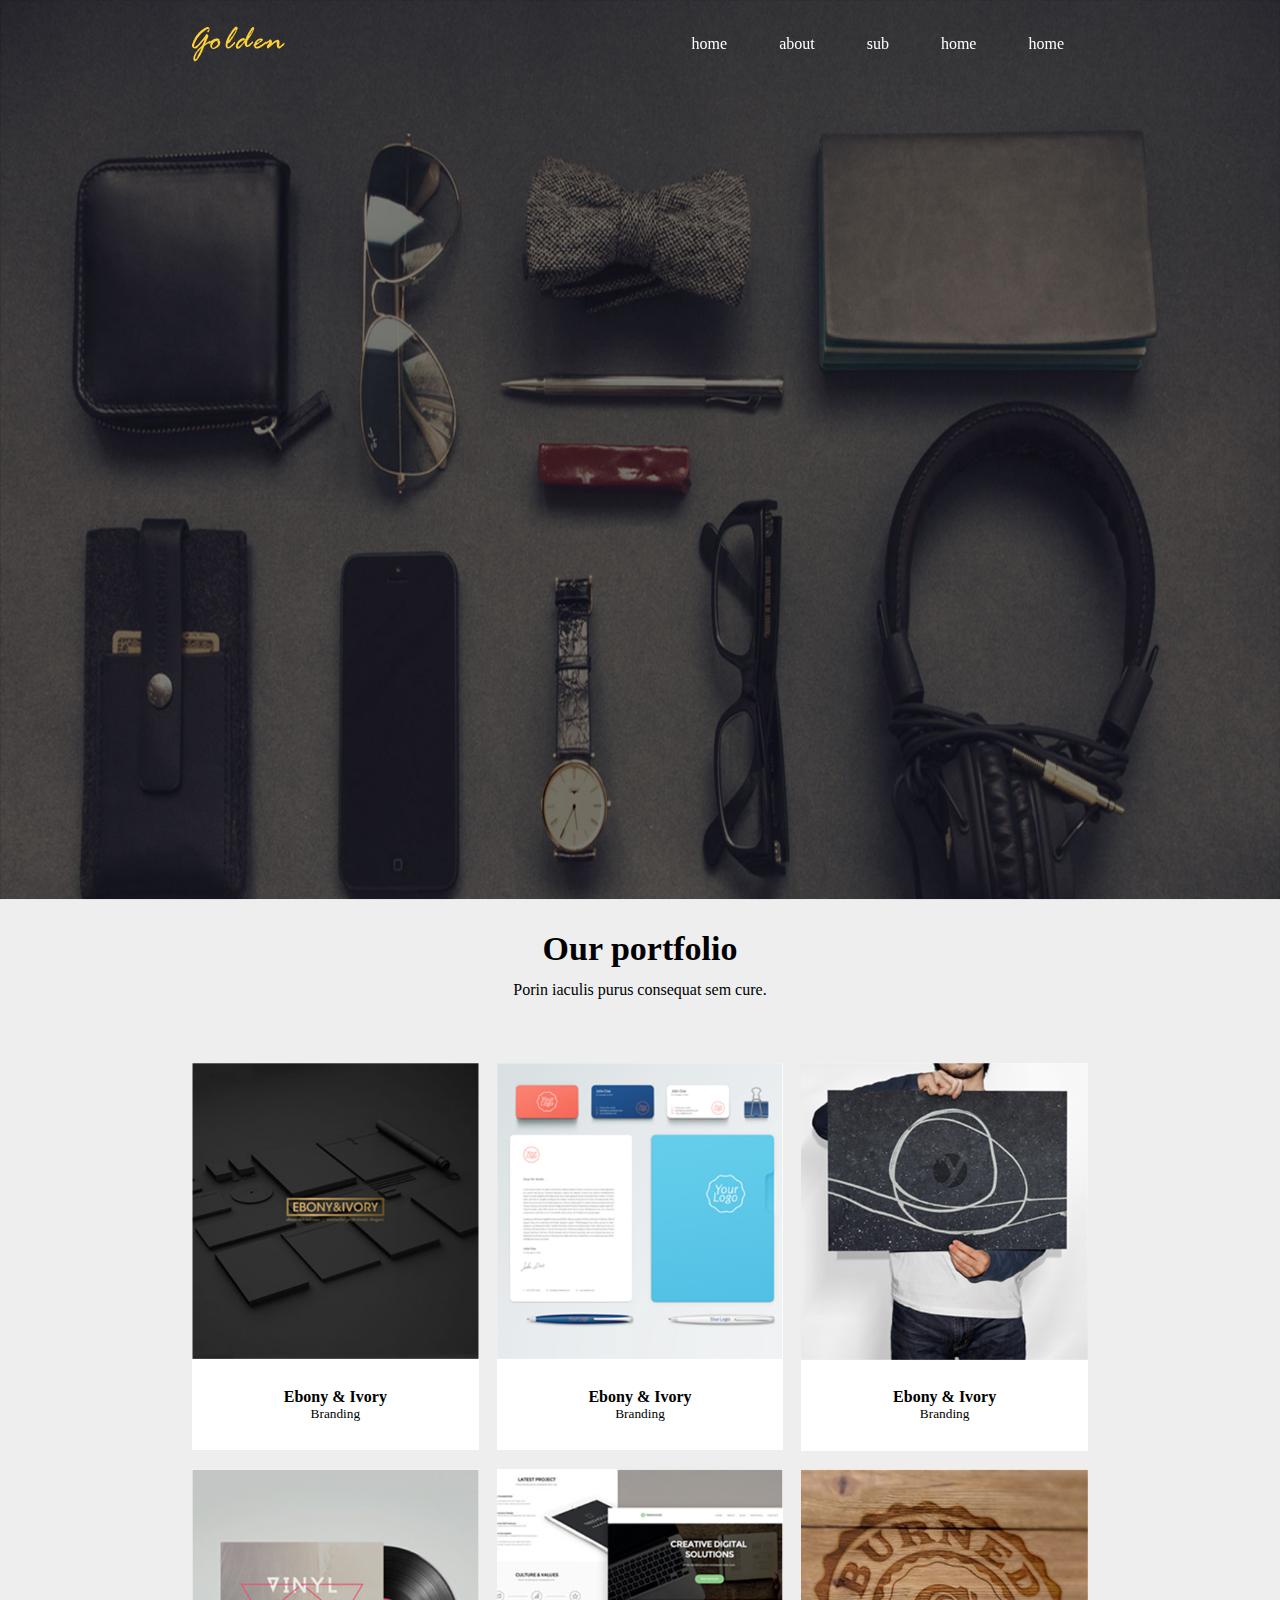
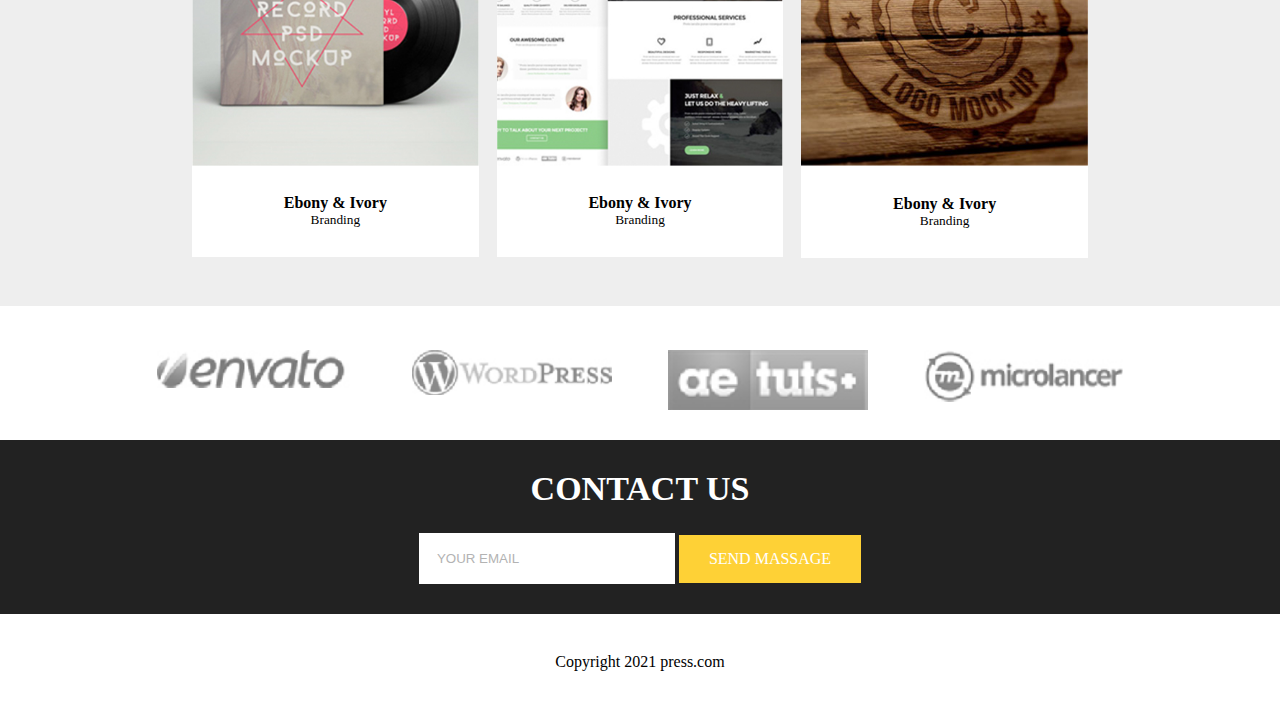
<file: css/index.html>
<!DOCTYPE html>
<html lang="en">
<head>
    <meta charset="UTF-8">
    <meta http-equiv="X-UA-Compatible" content="IE=edge">
    <meta name="viewport" content="width=device-width, initial-scale=1.0">
    <title>Document</title>
    <link href="index.css" rel="stylesheet">
    <link rel="shortcut icon" href="favicon.ico">
    <meta property="og:title" content="오픈그래프 테스트">
    <meta property="og:url" content="https://munjjii.github.io/html-test/">
    <meta property="og:type" content="website">
    <meta property="og:image" content="../img/img_item04.jpg">
    <meta property="og:site_name" content="golden">
    <meta property="og:description" content="웹사이트 오픈그래프 테스트 중입니다.">
</head>
<body>

    <header>
        <div>
            <h1><a href="#">LOGO</a></h1>
            <nav>
                <a href="index.html">home</a>
                <a href="#">about</a>
                <a href="sub.html">sub</a>
                <a href="#">home</a>
                <a href="#">home</a>
            </nav>
        </div>
    </header>
    
    <main>
        <div class="visual">
            <div>
                <h2>
                    <small>Welcome To Our Studio!</small>
                    It's nice to meet you
                </h2>
                <a href="#">Start</a>
            </div>
            
            <img src="../img/img_visual.jpg" alt="">
        </div>

        <article class="work">
            <h2>Our portfolio</h2>
            <p>Porin iaculis purus consequat sem cure.</p>
            <ul>
                <li>
                    <p><img src="../img/img_item01.jpg" alt=""></p>
                    <p>
                        Ebony & Ivory
                        <small>Branding</small>
                    </p>
                </li>
                <li>
                    <p><img src="../img/img_item02.jpg" alt=""></p>
                    <p>
                        Ebony & Ivory
                        <small>Branding</small>
                    </p>
                </li>
                <li>
                    <p><img src="../img/img_item03.jpg" alt=""></p>
                    <p>
                        Ebony & Ivory
                        <small>Branding</small>
                    </p>
                </li>
                <li>
                    <p><img src="../img/img_item04.jpg" alt=""></p>
                    <p>
                        Ebony & Ivory
                        <small>Branding</small>
                    </p>
                </li>
                <li>
                    <p><img src="../img/img_item05.jpg" alt=""></p>
                    <p>
                        Ebony & Ivory
                        <small>Branding</small>
                    </p>
                </li>
                <li>
                    <p><img src="../img/img_item06.jpg" alt=""></p>
                    <p>
                        Ebony & Ivory
                        <small>Branding</small>
                    </p>
                </li>
            </ul>
        </article>
        <div class="banner">
            <a href="#">envato</a>
            <a href="#">wodpress</a>
            <a href="#">tuts</a>
            <a href="#">microlancer</a>
        </div>

        <article class="contact">
            <h2>CONTACT US</h2>
            <div>
                <input type="email" name="email" placeholder="YOUR EMAIL">
                <a href="#">SEND MASSAGE</a>
            </div>
        </article>
    </main>
    
    <footer>Copyright 2021 press.com</footer>

</body>
</html>
</file>
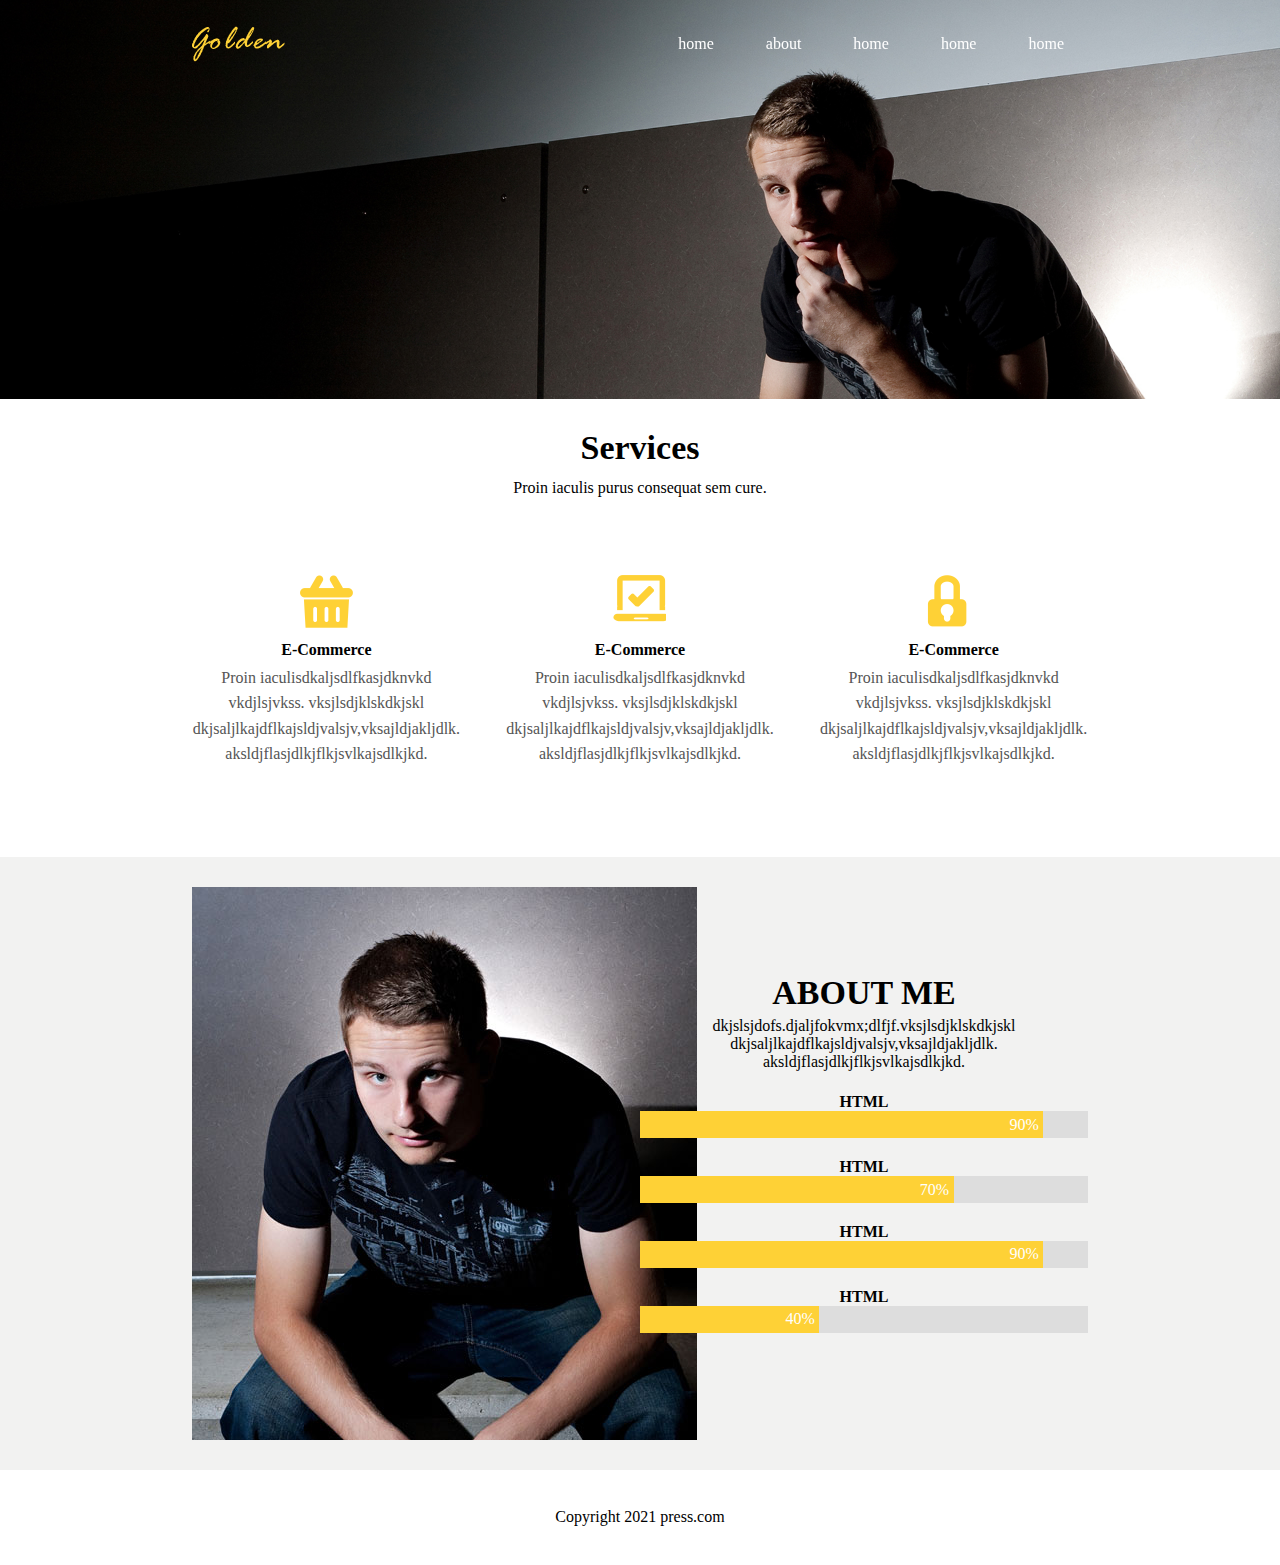
<file: css/sub.html>
<!DOCTYPE html>
<html lang="en">
<head>
    <meta charset="UTF-8">
    <meta http-equiv="X-UA-Compatible" content="IE=edge">
    <meta name="viewport" content="width=device-width, initial-scale=1.0">
    <title>Document</title>
    <link href="sub.css" rel="stylesheet">
</head>
<body>

    <header>
        <div>
            <h1><a href="#">LOGO</a></h1>
            <nav>
                <a href="#">home</a>
                <a href="#">about</a>
                <a href="#">home</a>
                <a href="#">home</a>
                <a href="#">home</a>
            </nav>
        </div>
    </header>
    
    <main>
        <div class="visual">
            <img src="../sub-img/img_sub-visual.jpg" alt="">
        </div>

        <article class="service">
            <h2>Services</h2>
            <p>Proin iaculis purus consequat sem cure.</p>
            <ul>
                <li>
                    <b>E-Commerce</b>
                    <p>Proin iaculisdkaljsdlfkasjdknvkd vkdjlsjvkss. vksjlsdjklskdkjskl
                        dkjsaljlkajdflkajsldjvalsjv,vksajldjakljdlk.
                        aksldjflasjdlkjflkjsvlkajsdlkjkd.
                    </p>
                </li>
                <li>
                    <b>E-Commerce</b>
                    <p>Proin iaculisdkaljsdlfkasjdknvkd vkdjlsjvkss. vksjlsdjklskdkjskl
                        dkjsaljlkajdflkajsldjvalsjv,vksajldjakljdlk.
                        aksldjflasjdlkjflkjsvlkajsdlkjkd.
                    </p>
                </li>
                <li>
                    <b>E-Commerce</b>
                    <p>Proin iaculisdkaljsdlfkasjdknvkd vkdjlsjvkss. vksjlsdjklskdkjskl
                        dkjsaljlkajdflkajsldjvalsjv,vksajldjakljdlk.
                        aksldjflasjdlkjflkjsvlkajsdlkjkd.
                    </p>
                </li>
            </ul>
        </article>

        <div class="about">
            <div class="profile">
                <div class="left">
                    <img src="../sub-img/img_sub-01.jpg" alt="">
                </div>
                <div class="right">
                    <h2>ABOUT ME</h2>
                    <p>dkjslsjdofs.djaljfokvmx;dlfjf.vksjlsdjklskdkjskl
                        dkjsaljlkajdflkajsldjvalsjv,vksajldjakljdlk.
                        aksldjflasjdlkjflkjsvlkajsdlkjkd.</p>
                        <ul class="skill">
                            <li>
                                <b>HTML</b>
                                <p><span>90%</span></p>
                            </li>
                            <li>
                                <b>HTML</b>
                                <p><span>70%</span></p>
                            </li>
                            <li>
                                <b>HTML</b>
                                <p><span>90%</span></p>
                            </li>
                            <li>
                                <b>HTML</b>
                                <p><span>40%</span></p>
                            </li>
                        </ul>
                </div>
            </div>
        </div>
    </main>
    
    <footer>Copyright 2021 press.com</footer>

</body>
</html>
</file>
<file: css/index.css>
html, body {
  margin: 0;
}

h1, h2, h3, h4, h5, h6, p, figure {
  margin: 0;
}

ul, li {
  list-style-type: none;
  padding: 0;
  margin: 0;
}

a {
  color: #333;
  text-decoration: none;
}

img {
  vertical-align: middle;
}

table {
  border-collapse: collapse;
}

* {
  -webkit-box-sizing: border-box;
          box-sizing: border-box;
}

header {
  position: fixed;
  left: 0;
  top: 0;
  width: 100%;
  padding: 2% 0;
}

header > div {
  width: 70%;
  margin: 0 auto;
  display: -webkit-box;
  display: -ms-flexbox;
  display: flex;
  -webkit-box-pack: justify;
      -ms-flex-pack: justify;
          justify-content: space-between;
  -webkit-box-align: center;
      -ms-flex-align: center;
          align-items: center;
  -webkit-box-orient: horizontal;
  -webkit-box-direction: normal;
      -ms-flex-direction: row;
          flex-direction: row;
  -ms-flex-wrap: nowrap;
      flex-wrap: nowrap;
}

header > div h1 a {
  font-size: 0;
  width: 93px;
  height: 36px;
  background: url("../img/logo.png") no-repeat;
  display: block;
}

header > div nav a {
  color: #fff;
  padding: 0 24px;
  display: inline-block;
}

footer {
  padding: 3% 0%;
  text-align: center;
}

.visual {
  width: 100%;
  height: 100vh;
}

.visual > img {
  width: 100%;
  height: 100%;
}

.visual > div {
  position: absolute;
  left: 50%;
  top: 50%;
  -webkit-transform: translate(-50%, -50%);
          transform: translate(-50%, -50%);
  color: #fff;
  text-align: center;
}

.visual > div h2 {
  font-size: 4rem;
  text-align: center;
  text-transform: uppercase;
  white-space: nowrap;
  -webkit-transform: translateY(100%);
          transform: translateY(100%);
  opacity: 0;
  -webkit-animation: spot-text 1s forwards;
          animation: spot-text 1s forwards;
}

.visual > div h2 small {
  display: block;
  font-size: 2rem;
  font-weight: normal;
  text-transform: lowercase;
}

.visual > div a {
  display: inline-block;
  padding: 15px 30px;
  color: #fff;
  background: #fed136;
  -webkit-transform: translateY(100%);
          transform: translateY(100%);
  opacity: 0;
  -webkit-animation: spot-text 1s .4s forwards;
          animation: spot-text 1s .4s forwards;
}

@-webkit-keyframes spot-text {
  100% {
    -webkit-transform: translateY(0);
            transform: translateY(0);
    opacity: 1;
  }
}

@keyframes spot-text {
  100% {
    -webkit-transform: translateY(0);
            transform: translateY(0);
    opacity: 1;
  }
}

.work {
  background-color: #eee;
  padding: 30px 0;
  text-align: center;
}

.work h2 {
  font-size: 34px;
}

.work > p {
  margin: 1% 0 5%;
}

.work ul {
  width: 70%;
  margin: 0 auto;
  display: -webkit-box;
  display: -ms-flexbox;
  display: flex;
  -webkit-box-pack: justify;
      -ms-flex-pack: justify;
          justify-content: space-between;
  -webkit-box-align: start;
      -ms-flex-align: start;
          align-items: flex-start;
  -webkit-box-orient: horizontal;
  -webkit-box-direction: normal;
      -ms-flex-direction: row;
          flex-direction: row;
  -ms-flex-wrap: wrap;
      flex-wrap: wrap;
}

.work ul li {
  width: 32%;
  margin-bottom: 2%;
}

.work ul li p > img {
  width: 100%;
}

.work ul li p > small {
  display: block;
  font-weight: normal;
}

.work ul li p:nth-of-type(2) {
  background-color: #fff;
  padding: 10%;
  font-weight: bold;
}

.banner {
  text-align: center;
  padding: 30px 0;
}

.banner a {
  display: inline-block;
  width: 200px;
  height: 60px;
  margin: 0 2%;
  font-size: 0;
}

.banner a:nth-of-type(1) {
  background: url(../img/bn_01.jpg) 0 0/100% no-repeat;
}

.banner a:nth-of-type(2) {
  background: url(../img/bn_02.jpg) 0 0/100% no-repeat;
}

.banner a:nth-of-type(3) {
  background: url(../img/bn_03.jpg) 0 0/100% no-repeat;
}

.banner a:nth-of-type(4) {
  background: url(../img/bn_04.jpg) 0 0/100% no-repeat;
}

.contact {
  padding: 30px 0;
  text-align: center;
  background-color: #222;
}

.contact h2 {
  font-size: 34px;
  color: #fff;
}

.contact div {
  margin-top: 2%;
}

.contact div input {
  width: 20%;
  padding: 18px;
  vertical-align: middle;
  border: none;
  outline: none;
}

.contact div input::-webkit-input-placeholder {
  color: #b3b3b3;
}

.contact div input:-ms-input-placeholder {
  color: #b3b3b3;
}

.contact div input::-ms-input-placeholder {
  color: #b3b3b3;
}

.contact div input::placeholder {
  color: #b3b3b3;
}

.contact div a {
  vertical-align: middle;
  display: inline-block;
  padding: 15px 30px;
  color: #fff;
  background: #fed136;
}
/*# sourceMappingURL=index.css.map */
</file>
<file: css/sub.css>
html, body {
  margin: 0;
}

h1, h2, h3, h4, h5, h6, p, figure {
  margin: 0;
}

ul, li {
  list-style-type: none;
  padding: 0;
  margin: 0;
}

a {
  color: #333;
  text-decoration: none;
}

img {
  vertical-align: middle;
}

table {
  border-collapse: collapse;
}

* {
  -webkit-box-sizing: border-box;
          box-sizing: border-box;
}

header {
  position: fixed;
  left: 0;
  top: 0;
  width: 100%;
  padding: 2% 0;
}

header > div {
  width: 70%;
  margin: 0 auto;
  display: -webkit-box;
  display: -ms-flexbox;
  display: flex;
  -webkit-box-pack: justify;
      -ms-flex-pack: justify;
          justify-content: space-between;
  -webkit-box-align: center;
      -ms-flex-align: center;
          align-items: center;
  -webkit-box-orient: horizontal;
  -webkit-box-direction: normal;
      -ms-flex-direction: row;
          flex-direction: row;
  -ms-flex-wrap: nowrap;
      flex-wrap: nowrap;
}

header > div h1 a {
  font-size: 0;
  width: 93px;
  height: 36px;
  background: url("../img/logo.png") no-repeat;
  display: block;
}

header > div nav a {
  color: #fff;
  padding: 0 24px;
  display: inline-block;
}

footer {
  padding: 3% 0%;
  text-align: center;
}

.visual > img {
  width: 100%;
}

.service {
  padding: 30px 0;
  text-align: center;
}

.service h2 {
  font-size: 34px;
}

.service > p {
  margin: 1% 0 5%;
}

.service ul {
  width: 70%;
  margin: 60px auto;
  display: -webkit-box;
  display: -ms-flexbox;
  display: flex;
  -webkit-box-pack: justify;
      -ms-flex-pack: justify;
          justify-content: space-between;
  -webkit-box-align: start;
      -ms-flex-align: start;
          align-items: flex-start;
  -webkit-box-orient: horizontal;
  -webkit-box-direction: normal;
      -ms-flex-direction: row;
          flex-direction: row;
  -ms-flex-wrap: nowrap;
      flex-wrap: nowrap;
}

.service ul li {
  width: 30%;
}

.service ul li::before {
  content: '';
  width: 53px;
  height: 53px;
  display: block;
  margin: 5% auto;
}

.service ul li b {
  font-weight: bold;
}

.service ul li p {
  color: #555;
  line-height: 1.6;
  margin-top: 2%;
}

.service ul li:nth-child(1)::before {
  background: url("../sub-img/ic_01.png") no-repeat;
}

.service ul li:nth-child(2)::before {
  background: url("../sub-img/ic_02.png") no-repeat;
}

.service ul li:nth-child(3)::before {
  background: url("../sub-img/ic_03.png") no-repeat;
}

.about {
  padding: 30px 0;
  text-align: center;
  background: #f2f2f1;
}

.about .profile {
  width: 70%;
  margin: 0 auto;
  display: -webkit-box;
  display: -ms-flexbox;
  display: flex;
  -webkit-box-pack: justify;
      -ms-flex-pack: justify;
          justify-content: space-between;
  -webkit-box-align: center;
      -ms-flex-align: center;
          align-items: center;
  -webkit-box-orient: horizontal;
  -webkit-box-direction: normal;
      -ms-flex-direction: row;
          flex-direction: row;
  -ms-flex-wrap: nowrap;
      flex-wrap: nowrap;
}

.about .profile .left {
  width: 40%;
}

.about .profile .right {
  width: 50%;
}

.about .profile .right h2 {
  font-size: 34px;
}

.about .profile .right > p {
  margin: 1% 0 5%;
}

.about .profile ul li {
  margin-bottom: 20px;
}

.about .profile ul li > p {
  background: #ddd;
}

.about .profile ul li > p > span {
  background: #fed136;
  color: #fff;
  text-align: right;
  padding: 1%;
  display: block;
}

.about .profile ul li:nth-child(1) > p > span {
  width: 90%;
}

.about .profile ul li:nth-child(2) > p > span {
  width: 70%;
}

.about .profile ul li:nth-child(3) > p > span {
  width: 90%;
}

.about .profile ul li:nth-child(4) > p > span {
  width: 40%;
}

@media (min-width: 320px) and (max-width: 768px) {
  .visual > img {
    width: 100%;
  }
  .service {
    padding: 30px 0;
    text-align: center;
  }
  .service h2 {
    font-size: 34px;
  }
  .service > p {
    margin: 1% 0 5%;
  }
  .service ul {
    width: 70%;
    margin: 60px auto;
    display: -webkit-box;
    display: -ms-flexbox;
    display: flex;
    -webkit-box-pack: justify;
        -ms-flex-pack: justify;
            justify-content: space-between;
    -webkit-box-align: start;
        -ms-flex-align: start;
            align-items: flex-start;
    -webkit-box-orient: vertical;
    -webkit-box-direction: normal;
        -ms-flex-direction: column;
            flex-direction: column;
    -ms-flex-wrap: nowrap;
        flex-wrap: nowrap;
  }
  .service ul li {
    width: 100%;
  }
  .service ul li::before {
    content: '';
    width: 53px;
    height: 53px;
    display: block;
    margin: 5% auto;
  }
  .service ul li b {
    font-weight: bold;
  }
  .service ul li p {
    color: #555;
    line-height: 1.6;
    margin-top: 2%;
  }
  .service ul li:nth-child(1)::before {
    background: url("../sub-img/ic_01.png") no-repeat;
  }
  .service ul li:nth-child(2)::before {
    background: url("../sub-img/ic_02.png") no-repeat;
  }
  .service ul li:nth-child(3)::before {
    background: url("../sub-img/ic_03.png") no-repeat;
  }
  .about {
    padding: 30px 0;
    text-align: center;
    background: #f2f2f1;
  }
  .about .profile {
    width: 70%;
    margin: 0 auto;
    display: -webkit-box;
    display: -ms-flexbox;
    display: flex;
    -webkit-box-pack: justify;
        -ms-flex-pack: justify;
            justify-content: space-between;
    -webkit-box-align: center;
        -ms-flex-align: center;
            align-items: center;
    -webkit-box-orient: vertical;
    -webkit-box-direction: normal;
        -ms-flex-direction: column;
            flex-direction: column;
    -ms-flex-wrap: nowrap;
        flex-wrap: nowrap;
  }
  .about .profile .left {
    width: 100%;
  }
  .about .profile .left img {
    width: 100%;
  }
  .about .profile .right {
    width: 100%;
  }
  .about .profile .right h2 {
    font-size: 34px;
  }
  .about .profile .right > p {
    margin: 1% 0 5%;
  }
  .about .profile ul li {
    margin-bottom: 20px;
  }
  .about .profile ul li > p {
    background: #ddd;
  }
  .about .profile ul li > p > span {
    background: #fed136;
    color: #fff;
    text-align: right;
    padding: 1%;
    display: block;
  }
  .about .profile ul li:nth-child(1) > p > span {
    width: 90%;
  }
  .about .profile ul li:nth-child(2) > p > span {
    width: 70%;
  }
  .about .profile ul li:nth-child(3) > p > span {
    width: 90%;
  }
  .about .profile ul li:nth-child(4) > p > span {
    width: 40%;
  }
}
/*# sourceMappingURL=sub.css.map */
</file>
